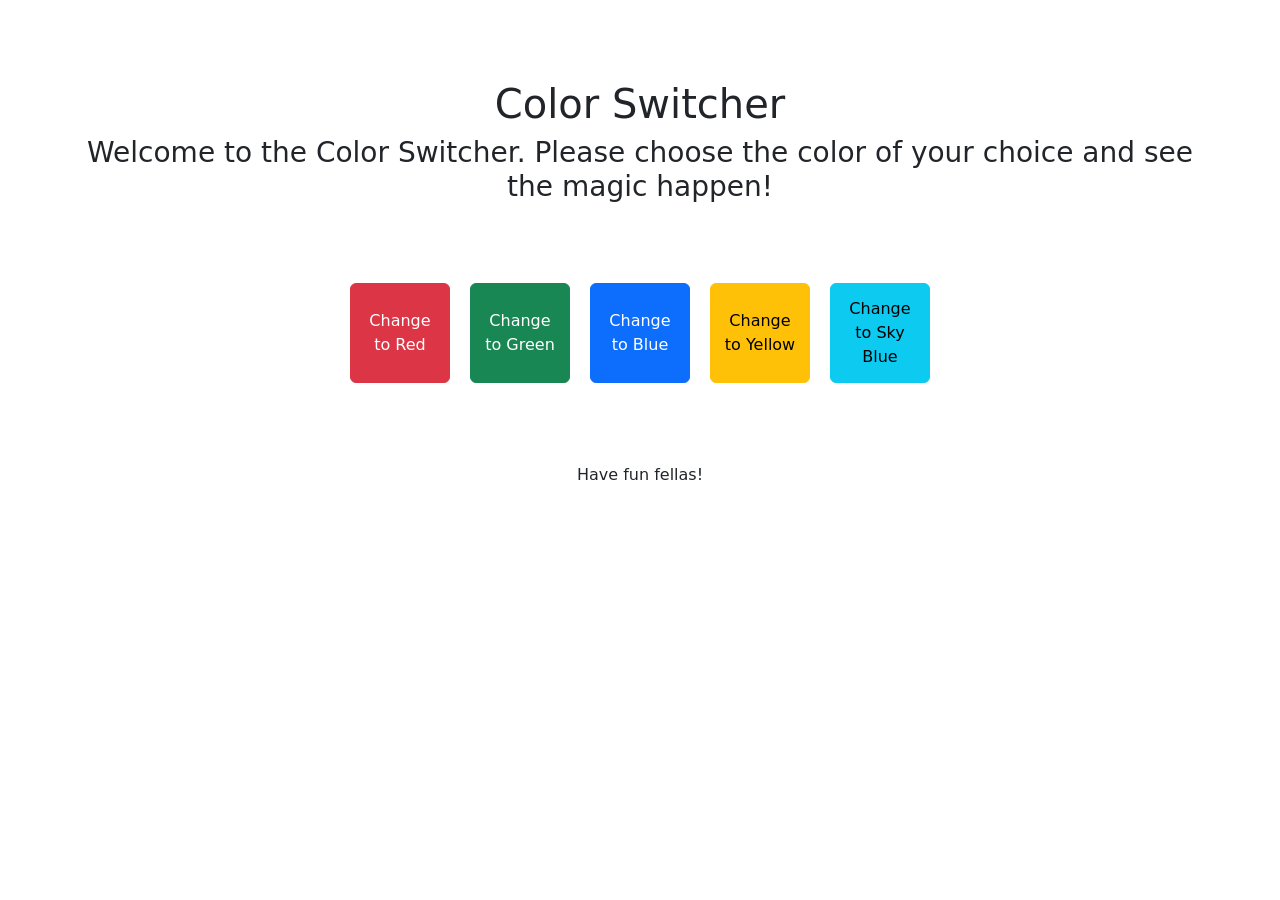
<file: color_switcher/index.html>
<!DOCTYPE html>
<html lang="en">
<head>
    <meta charset="UTF-8">
    <meta name="viewport" content="width=device-width, initial-scale=1.0">
    <link rel="stylesheet" href="styles.css">
    <link href="https://cdn.jsdelivr.net/npm/bootstrap@5.3.8/dist/css/bootstrap.min.css" rel="stylesheet" integrity="sha384-sRIl4kxILFvY47J16cr9ZwB07vP4J8+LH7qKQnuqkuIAvNWLzeN8tE5YBujZqJLB" crossorigin="anonymous">
    <script src="https://cdn.jsdelivr.net/npm/bootstrap@5.3.8/dist/js/bootstrap.bundle.min.js" integrity="sha384-FKyoEForCGlyvwx9Hj09JcYn3nv7wiPVlz7YYwJrWVcXK/BmnVDxM+D2scQbITxI" crossorigin="anonymous"></script>
    <script src="script.js" defer></script>
    <title>Document</title>
</head>
<body>
    <div class="canvas">
        <h1>Color Switcher</h1>
        <h3>Welcome to the Color Switcher. Please choose the color of your choice and see the magic happen!</h3>
        <div class="color-options">
            <div class="red">
                <button class="btn btn-danger">Change to Red</button>
            </div>
            <div class="green">
                <button class="btn btn-success">Change to Green</button>
            </div>
            <div class="blue">
                <button class="btn btn-primary">Change to Blue</button>
            </div>
            <div class="yellow">
                <button class="btn btn-warning">Change to Yellow</button>
            </div>
            <div class="sky-blue">
                <button class="btn btn-info">Change to Sky Blue</button>
            </div>
        </div>
        <p>Have fun fellas!</p>
    </div>
</body>
</html>
</file>
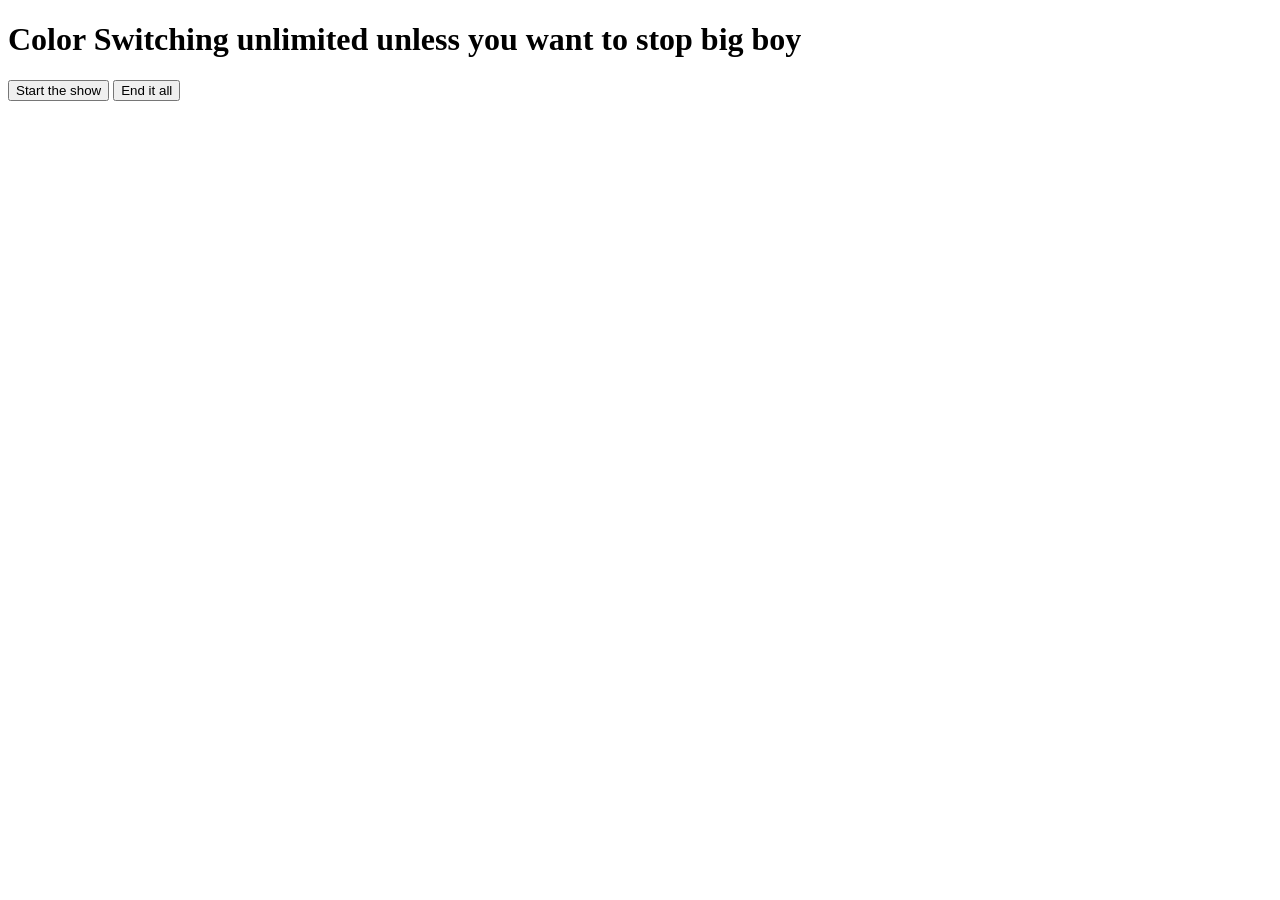
<file: color_switcher_unlimited/index.html>
<!DOCTYPE html>
<html lang="en">
<head>
    <meta charset="UTF-8">
    <meta name="viewport" content="width=device-width, initial-scale=1.0">
    <title>Document</title>
</head>
<body>
    <h1>Color Switching unlimited unless you want to stop big boy</h1>
    <button id="start">Start the show</button>
    <button id="stop">End it all</button>
</body>
<script>
    const startBtn=document.getElementById('start');
    const stopBtn=document.getElementById('stop');
    let intervalId;
    startBtn.addEventListener('click',()=>{
        intervalId=setInterval(()=>{
            const randomColor=`#${Math.floor(Math.random()*16777215).toString(16)}`;
            document.body.style.backgroundColor=randomColor;
        },500);
    });
    stopBtn.addEventListener('click',()=>{
        clearInterval(intervalId);
    });
</script>
</html>
</file>
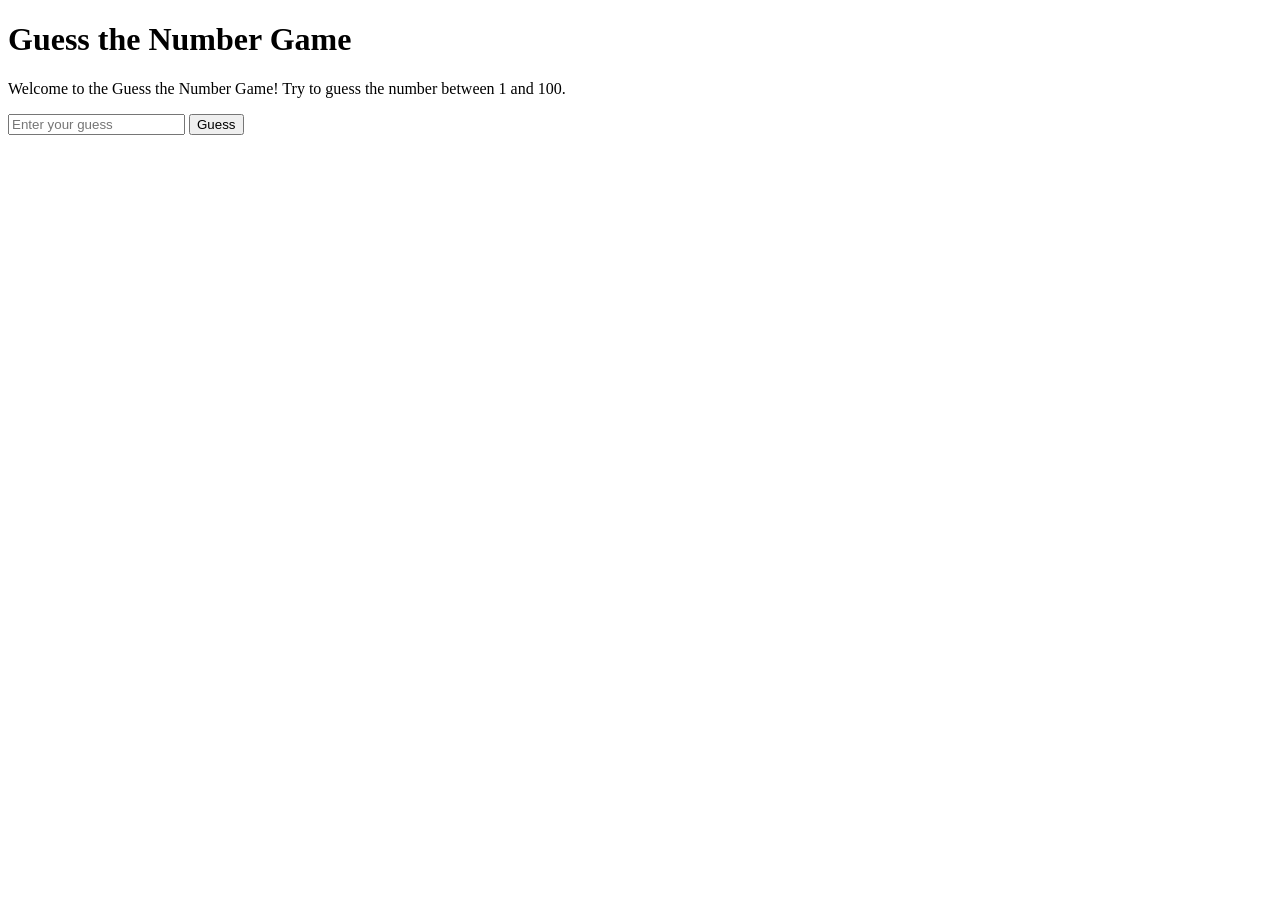
<file: guess_the_number/index.html>
<!DOCTYPE html>
<html lang="en">
<head>
    <meta charset="UTF-8">
    <meta name="viewport" content="width=device-width, initial-scale=1.0">
    <title>Guess the Number</title>
</head>
<body>
    <h1>Guess the Number Game</h1>
    <p>Welcome to the Guess the Number Game! Try to guess the number between 1 and 100.</p>
    <input type="number" id="guessInput" placeholder="Enter your guess">
    <button id="guessButton">Guess</button>
    <p id="result"></p>

    <script>
        const randomNumber = Math.floor(Math.random() * 100) + 1;
        const guessButton = document.getElementById('guessButton');
        const guessInput = document.getElementById('guessInput');
        const result = document.getElementById('result');
        guessButton.addEventListener('click', () => {
            const userGuess = parseInt(guessInput.value);
            if (isNaN(userGuess)) {
                result.textContent = 'Please enter a valid number!';
                return;
            }
            if (userGuess < randomNumber) {
                result.textContent = 'Too low! Try again.';
            } else if (userGuess > randomNumber) {
                result.textContent = 'Too high! Try again.';
            } else {
                result.textContent = 'Congratulations! You guessed the number!';
            }
        });

    </script>
</body>
</body>
</html>
</file>
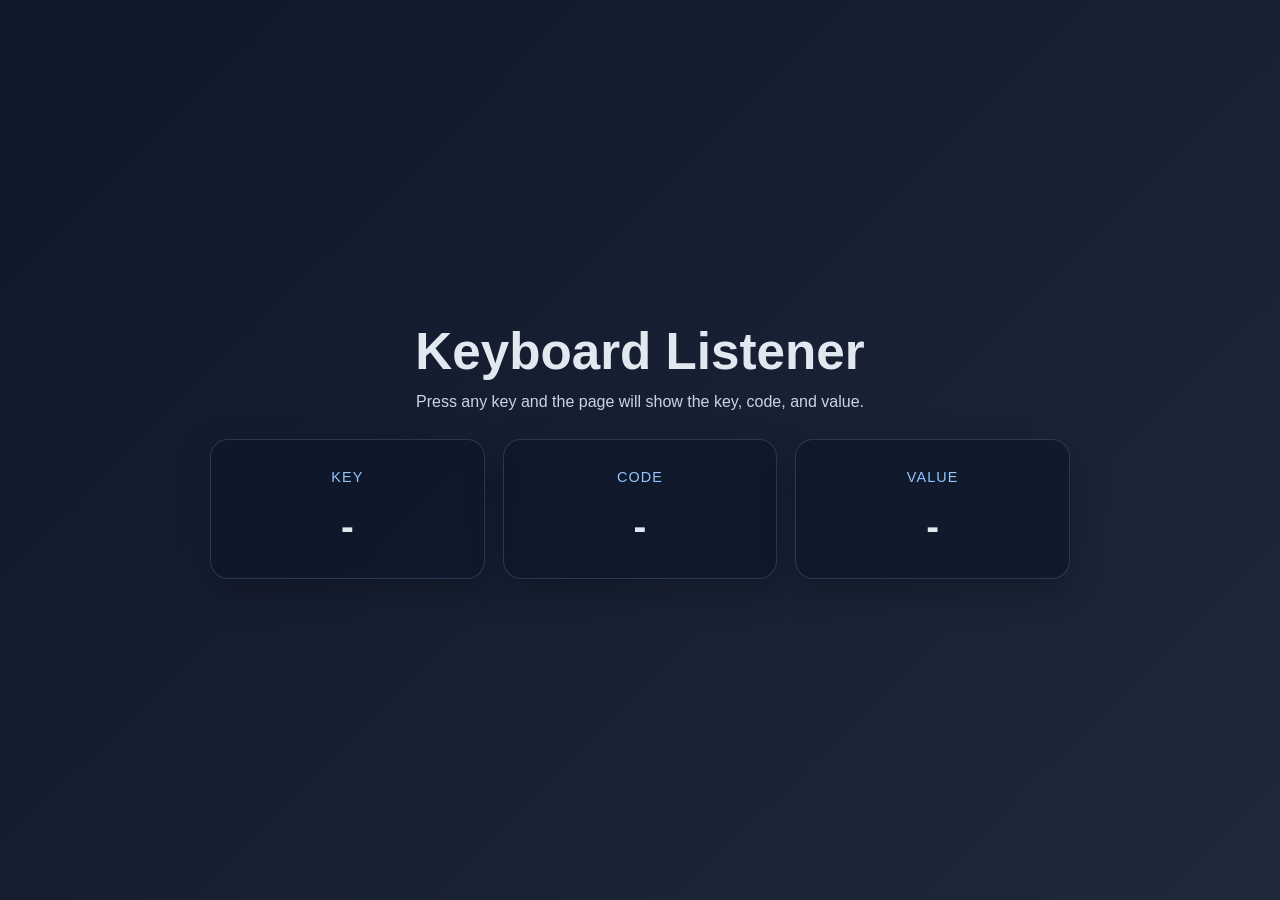
<file: keys_listener/index.html>
<!DOCTYPE html>
<html lang="en">
<head>
    <meta charset="UTF-8">
    <meta name="viewport" content="width=device-width, initial-scale=1.0">
    <link rel="stylesheet" href="styles.css">
    <script src="script.js" defer></script>
    <title>Key Listener</title>
</head>
<body>
    <main class="app">
        <h1>Keyboard Listener</h1>
        <p class="hint">Press any key and the page will show the key, code, and value.</p>

        <section class="panel">
            <div class="card">
                <span class="label">Key</span>
                <strong id="keyValue">-</strong>
            </div>
            <div class="card">
                <span class="label">Code</span>
                <strong id="codeValue">-</strong>
            </div>
            <div class="card">
                <span class="label">Value</span>
                <strong id="valueValue">-</strong>
            </div>
        </section>
    </main>
</body>
</html>
</file>
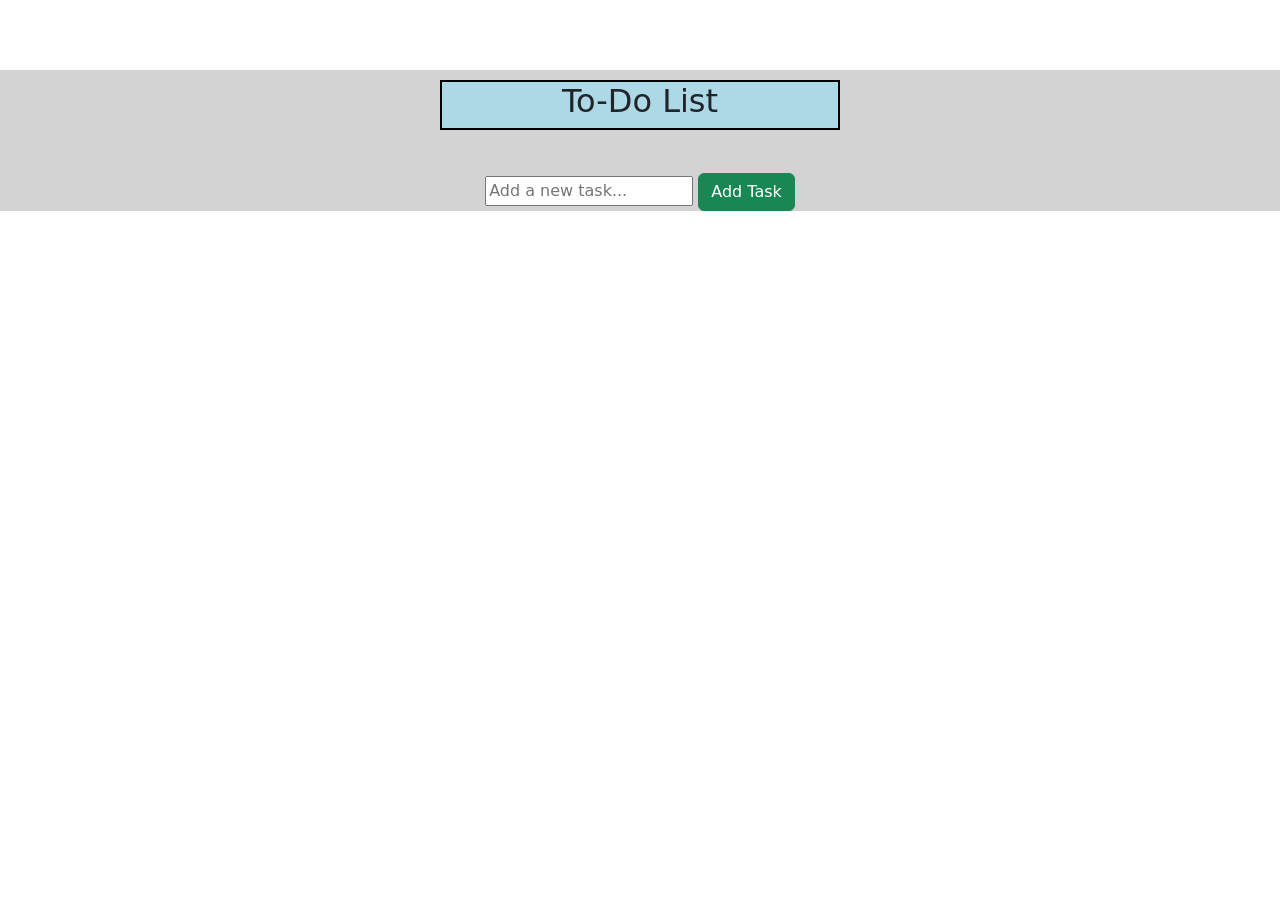
<file: To_Do_List/index.html>
<!DOCTYPE html>
<html lang="en">
<head>
    <meta charset="UTF-8">
    <meta name="viewport" content="width=device-width, initial-scale=1.0">
    <link href="https://cdn.jsdelivr.net/npm/bootstrap@5.3.8/dist/css/bootstrap.min.css" rel="stylesheet" integrity="sha384-sRIl4kxILFvY47J16cr9ZwB07vP4J8+LH7qKQnuqkuIAvNWLzeN8tE5YBujZqJLB" crossorigin="anonymous">
    <link rel="stylesheet" href="styles.css">
    <script src="https://cdn.jsdelivr.net/npm/bootstrap@5.3.8/dist/js/bootstrap.bundle.min.js" integrity="sha384-FKyoEForCGlyvwx9Hj09JcYn3nv7wiPVlz7YYwJrWVcXK/BmnVDxM+D2scQbITxI" crossorigin="anonymous"></script>
    <title>To Do List</title>
</head>
<body>
    <div class="app-container">
        <div class="heading-class">
            <h2>To-Do List</h2>
        </div>
        <ul id="task-list"></ul>
        <div class="add-task">
            <input type="text" id="newTask" placeholder="Add a new task...">
            <button id="addTaskBtn" class="btn btn-success">Add Task</button>
        </div>
    </div>
    <script src="script.js"></script>
</body>
</html>
</file>
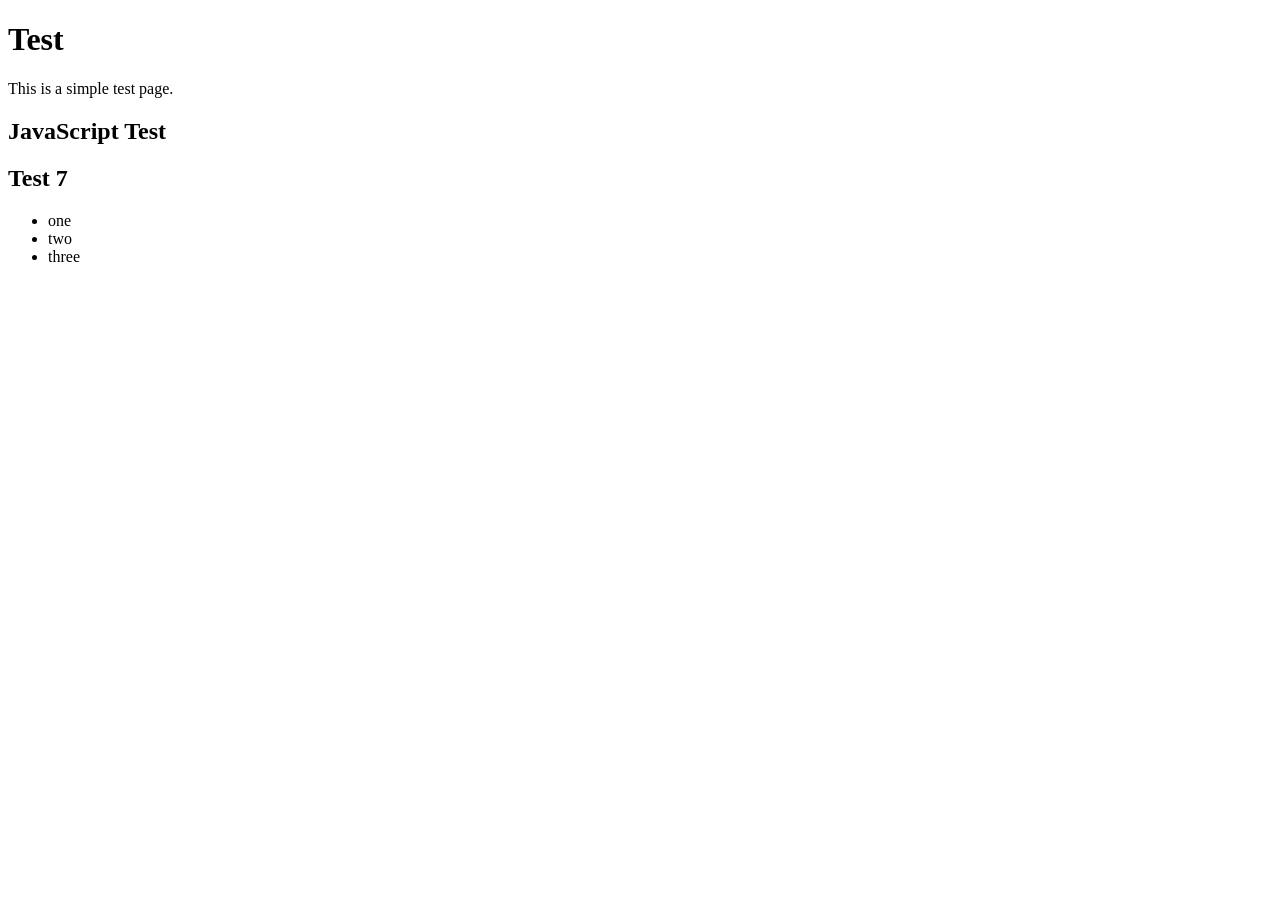
<file: test.html>
<!DOCTYPE html>
<html lang="en">
<head>
    <title>Document</title>
</head>
<body>
    <div >
        <h1 id="heading">Test</h1>
        <p>This is a simple test page.</p>
        <h2>JavaScript Test</h2>
        <h2>Test 7 </h2>
        <ul class="listum">
            <li>one</li>
            <li>two</li>
            <li>three</li>
        </ul>
    </div>
    
</body>
</html>
</file>
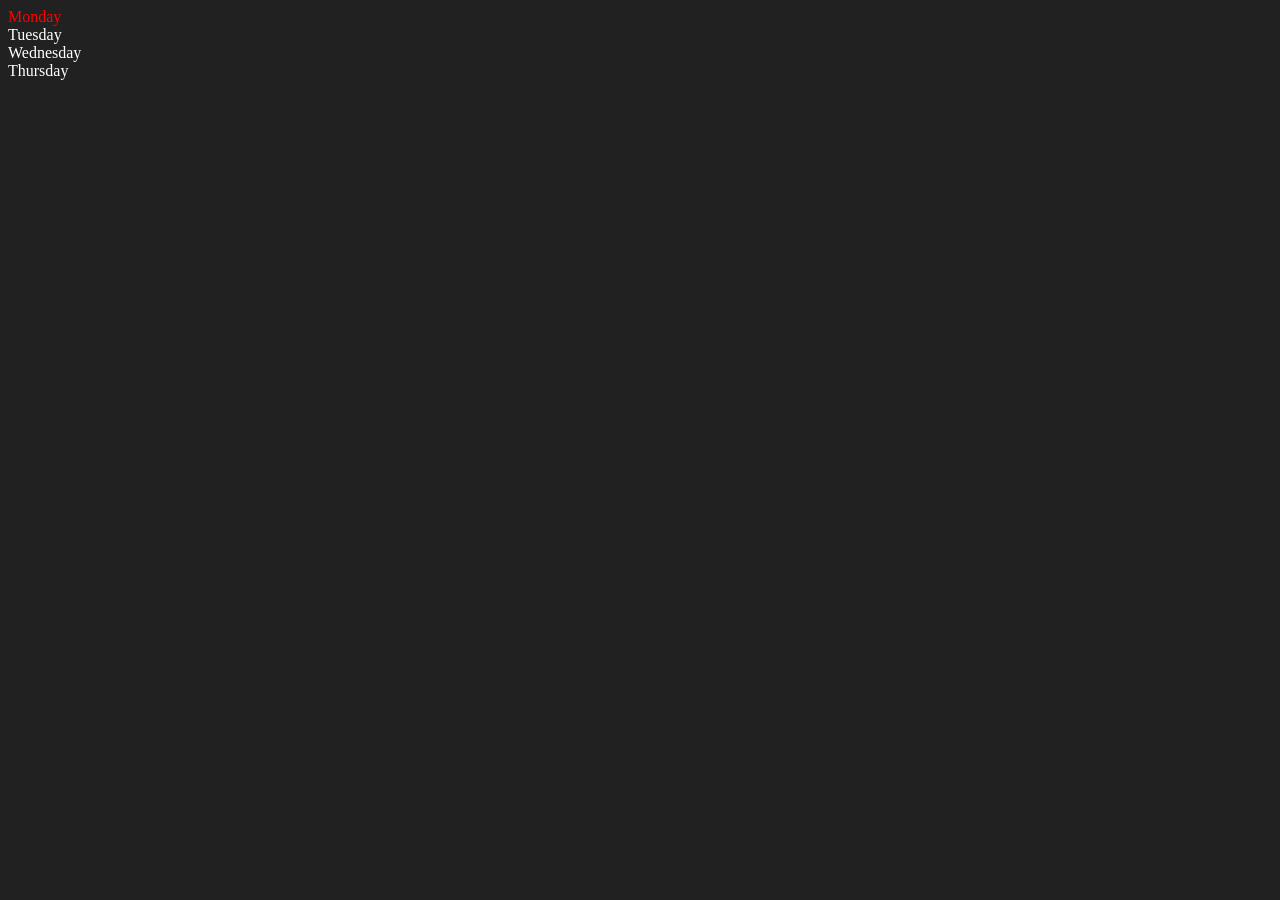
<file: test1.html>
<!DOCTYPE html>
<html lang="en">
<head>
    <title>Document</title>
</head>
<body style="background-color: #212121; color:white;">
    <div class="parent">
        <div class="day">Monday</div>
        <div class="day">Tuesday</div>
        <div class="day">Wednesday</div>
        <div class="day">Thursday</div>
    </div>  
</body>
<script>
    const parent = document.querySelector('.parent');
    console.log(parent);
    console.log(parent.children);
    console.log(parent.children[0].innerHTML);
    for(let i=0; i<parent.children.length; i++){
        console.log(parent.children[i].innerHTML);
    }
    parent.children[0].style.color = 'red';
    console.log(parent.firstElementChild);
    console.log(parent.lastElementChild);
    const dayOne=document.querySelector('.day');
    console.log(dayOne);
    console.log(dayOne.parentElement);
    console.log(dayOne.nextElementSibling);
    console.log("Nodes: ", parent.childNodes);
</script>
</html>
</file>
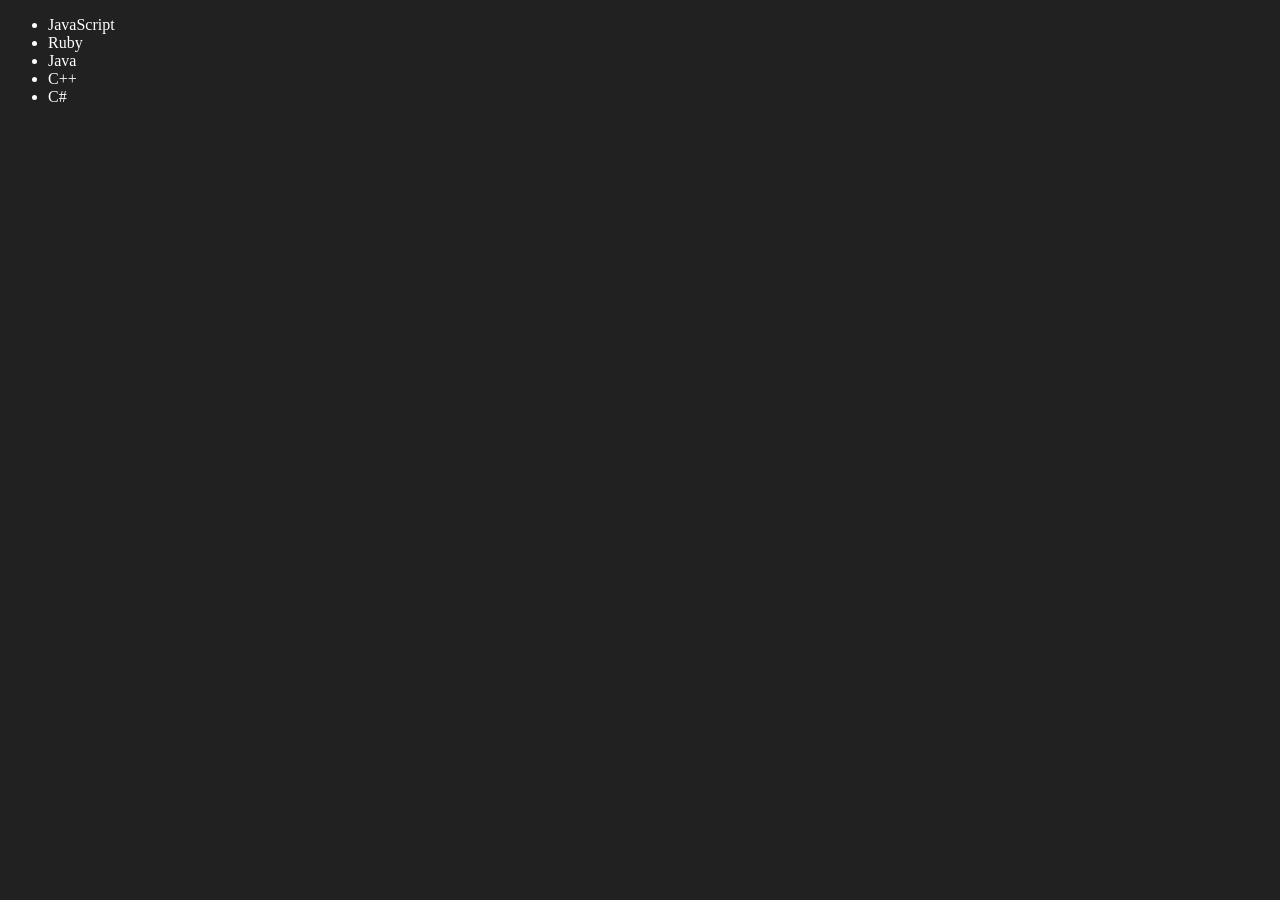
<file: test2.html>
<!DOCTYPE html>
<html lang="en">
<head>
    <title>Document</title>
</head>
<body style="background-color: #212121; color:white;">
    <ul class="language">
        <li>JavaScript</li>
        <li>Python</li>
        <li>Java</li>
        <li>C++</li>
    </ul>    
</body>
<script>
    // function addlanguage(langName){
    //     const list=document.createElement('li');
    //     list.innerHTML=langName;
    //     document.querySelector('.language').appendChild(list);
    // }
    // addlanguage('C#');
    // addlanguage('Go');
    function addlanguage(langName){
        const list=document.createElement('li');
        list.appendChild(document.createTextNode(langName));
        document.querySelector('.language').appendChild(list);
    }
    addlanguage('C#');
    addlanguage('Go');
    const secLanguage=document.querySelector("li:nth-child(2)");
    const newli=document.createElement('li');
    newli.textContent='Ruby';
    secLanguage.replaceWith(newli);
    const lastLanguage=document.querySelector("li:last-child");
    lastLanguage.remove();
</script>
</html>
</file>
<file: color_switcher/styles.css>
body{
    background-color: black;
    color: white;
    text-align: center;
}
.canvas{
    margin:50px;
    padding:30px;
    align-items: center;
    text-align: center;
}
.color-options{
    margin:50px;
    padding:30px;
    display: flex;
    justify-content: center;
    gap: 20px;
}
.btn-danger{
    height:100px;
    width:100px;
}
.btn-primary{
    height:100px;
    width:100px;
}
.btn-success{
    height:100px;
    width:100px;
}
.btn-warning{
    height:100px;
    width:100px;
    color:white;
}
.btn-info{
    height:100px;
    width:100px;
    color:white;
}
</file>
<file: keys_listener/styles.css>
* {
    box-sizing: border-box;
}

body {
    margin: 0;
    min-height: 100vh;
    display: grid;
    place-items: center;
    font-family: Arial, Helvetica, sans-serif;
    background: linear-gradient(135deg, #0f172a, #1e293b);
    color: #e2e8f0;
}

.app {
    width: min(900px, 92vw);
    text-align: center;
    padding: 32px 20px;
}

h1 {
    margin: 0 0 12px;
    font-size: clamp(2rem, 4vw, 3.25rem);
}

.hint {
    margin: 0 0 28px;
    color: #cbd5e1;
}

.panel {
    display: grid;
    grid-template-columns: repeat(auto-fit, minmax(180px, 1fr));
    gap: 18px;
}

.card {
    background: rgba(15, 23, 42, 0.72);
    border: 1px solid rgba(148, 163, 184, 0.22);
    border-radius: 18px;
    padding: 24px 16px;
    min-height: 140px;
    display: grid;
    place-items: center;
    box-shadow: 0 12px 35px rgba(0, 0, 0, 0.25);
    backdrop-filter: blur(10px);
}

.label {
    display: block;
    margin-bottom: 10px;
    font-size: 0.9rem;
    letter-spacing: 0.08em;
    text-transform: uppercase;
    color: #93c5fd;
}

strong {
    font-size: clamp(1.6rem, 3vw, 2.4rem);
    word-break: break-word;
}
</file>
<file: To_Do_List/styles.css>
.app-container{
    display: flex;
    flex-direction: column;
    align-items: center;
    justify-content: center;
    margin-top: 70px;
    background-color: lightgray;
    height:100%;
    width:100%;
}
.heading-class{
    border: 2px solid black;
    height: 50px;
    width: 400px;
    text-align: center;
    background-color: lightblue;
    margin-top:10px;
}
#task-list{
    display: flex;
    flex-direction: column;
    align-items: flex-start;
    justify-content: center;
    margin-top: 20px;
}
#newTask{
    margin-top: 10px;
}
#task-list li {
    display: flex;
    gap: 10px;
    margin-bottom: 10px;
}
</file>
